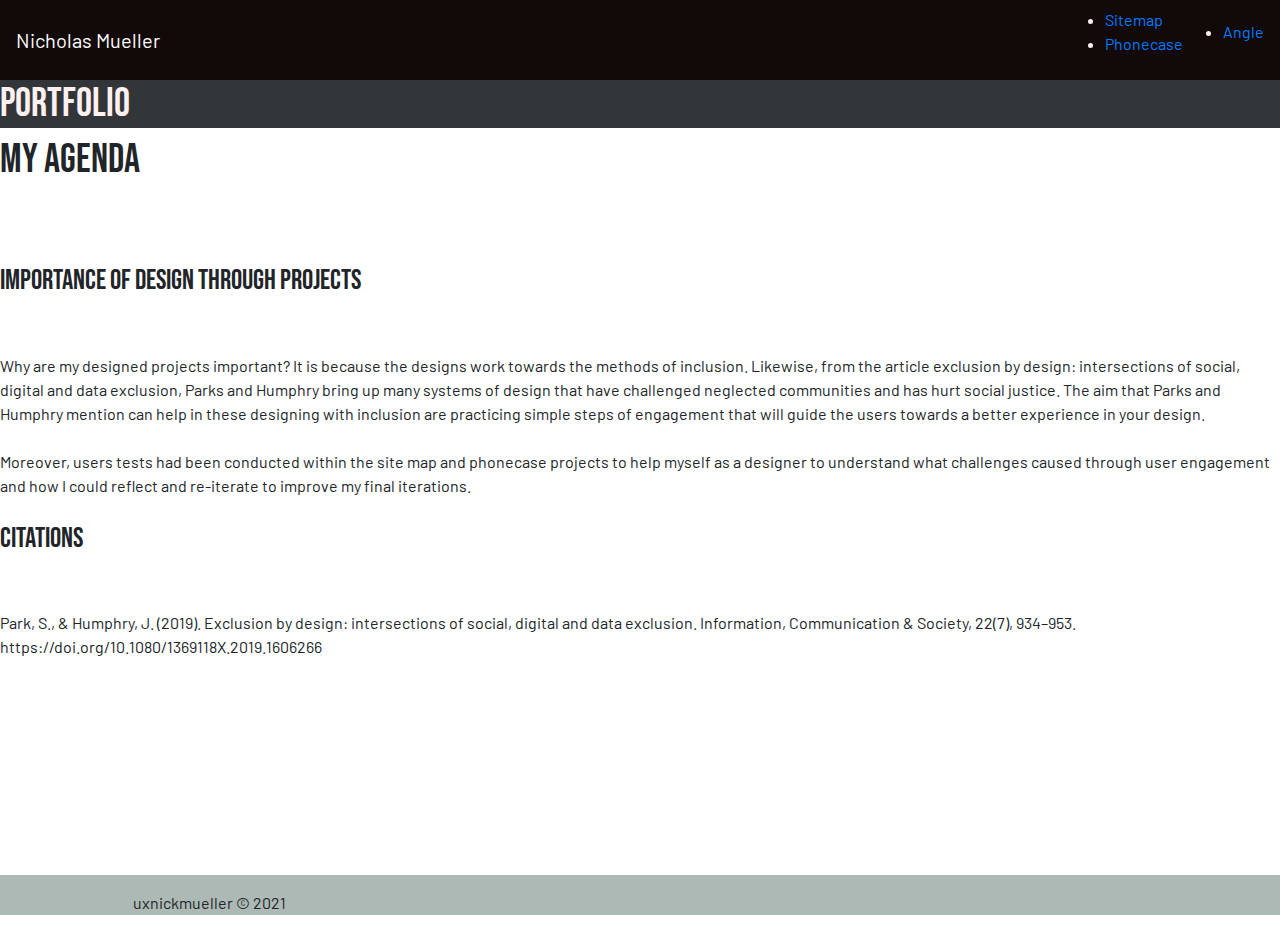
<file: Angle.html>
<!DOCTYPE html>
<html lang="en">
<head>
  <meta charset="UTF-8">
  <meta name="viewport" content="width=device-width, initial-scale=1.0">
  <link rel="stylesheet" href="https://cdn.jsdelivr.net/npm/bootstrap@4.5.3/dist/css/bootstrap.min.css">
  <link href="https://fonts.googleapis.com/css2?family=Barlow:wght@300&amp;display=swap" rel="stylesheet">
  <link href="https://fonts.googleapis.com/css2?family=Bebas+Neue&amp;display=swap" rel="stylesheet">
  <style>
  :root{
    --header-background-color: rgb(51, 54, 56);
    --header-foreground-color: rgb(255, 241, 241);
    --footer-background-color: rgb(37, 34, 34);
    --footer-foreground-color: rgb(156, 143, 143);
    --nav-background-color: rgb(165, 165, 184);
    --nav-background-color: White;
  }
  header{
    color: var(--header-foreground-color);
    background: var(--header-background-color)  
  }
  nav.bg-dark{
  color:var(--nav--footer-foreground-color);
  background-color: #120909!important;}
  footer{
  background-color: rgb(173, 185, 180);
  }
  </style>
  <style>
    h1, h2, h3, h4, h5, h6{
        font-family: 'Bebas Neue', cursive;
    }
  </style>
  <title></title>
</head>
<body>
  <style>
        body{
            font-family: 'Barlow', sans-serif;
            font-optical-sizing: 900;
        }
        p {
  text-indent: 3em;
  } 
  </style>
  <header>
    <nav class="navbar navbar-expand-md navbar-dark bg-dark">
      <a class="navbar-brand" href="#">Nicholas Mueller</a>
      <div class="collapse navbar-collapse" id="navbarsExample04">
        <ul class="navbar-nav ml-auto"></ul>
        <ul>
          <li>
            <a href="Sitemap.html">Sitemap</a>
          </li>
          <li>
            <a href="Phonecase.html">Phonecase</a>
          </li>
        </ul>
      </div>
      <ul>
        <li>
          <a href="Angle.html">Angle</a>
        </li>
      </ul>
    </nav>
    <h1>Portfolio</h1>
  </header>
  <main>
    <article id="current" class="container"></article>
    <article id="items" class="container">
      <section id="Agnle.html"></section>
    </article>
  </main>
  <h1>My Agenda</h1><br>
  <br>
  <br>
  <h3>Importance of Design through projects</h3><br>
  <br>
  Why are my designed projects important? It is because the designs work towards the methods of inclusion. Likewise, from the article exclusion by design: intersections of social, digital and data exclusion, Parks and Humphry bring up many systems of design that have challenged neglected communities and has hurt social justice. The aim that Parks and Humphry mention can help in these designing with inclusion are practicing simple steps of engagement that will guide the users towards a better experience in your design.<br>
  <br>
  Moreover, users tests had been conducted within the site map and phonecase projects to help myself as a designer to understand what challenges caused through user engagement and how I could reflect and re-iterate to improve my final iterations.<br>
  <br>
  <h3>Citations</h3><br>
  <br>
  Park, S., & Humphry, J. (2019). Exclusion by design: intersections of social, digital and data exclusion. Information, Communication & Society, 22(7), 934–953. https://doi.org/10.1080/1369118X.2019.1606266<br>
  <br>
  <br>
  <br>
  <br>
  <br>
  <br>
  <br>
  <br>
  <br>
  <footer>
    <div class="footer-clean">
      <footer>
        <div class="container">
          <div class="row justify-content-center">
            <div class="col-sm-4 col-md-3 item">
              <ul>
                <a href="https://twitter.com/NayelParis" class="fa fa-twitter"></a><a href="https://www.instagram.com/parisnayel/" class="fa fa-instagram"></a><a href="https://www.facebook.com/profile.php?id=100009185393979" class="fa fa-facebook"></a>
              </ul>
            </div>
          </div>
          <p class="copyright">uxnickmueller © 2021</p>
        </div>
      </footer>
    </div>
  </footer>
</body>
</html>
</file>
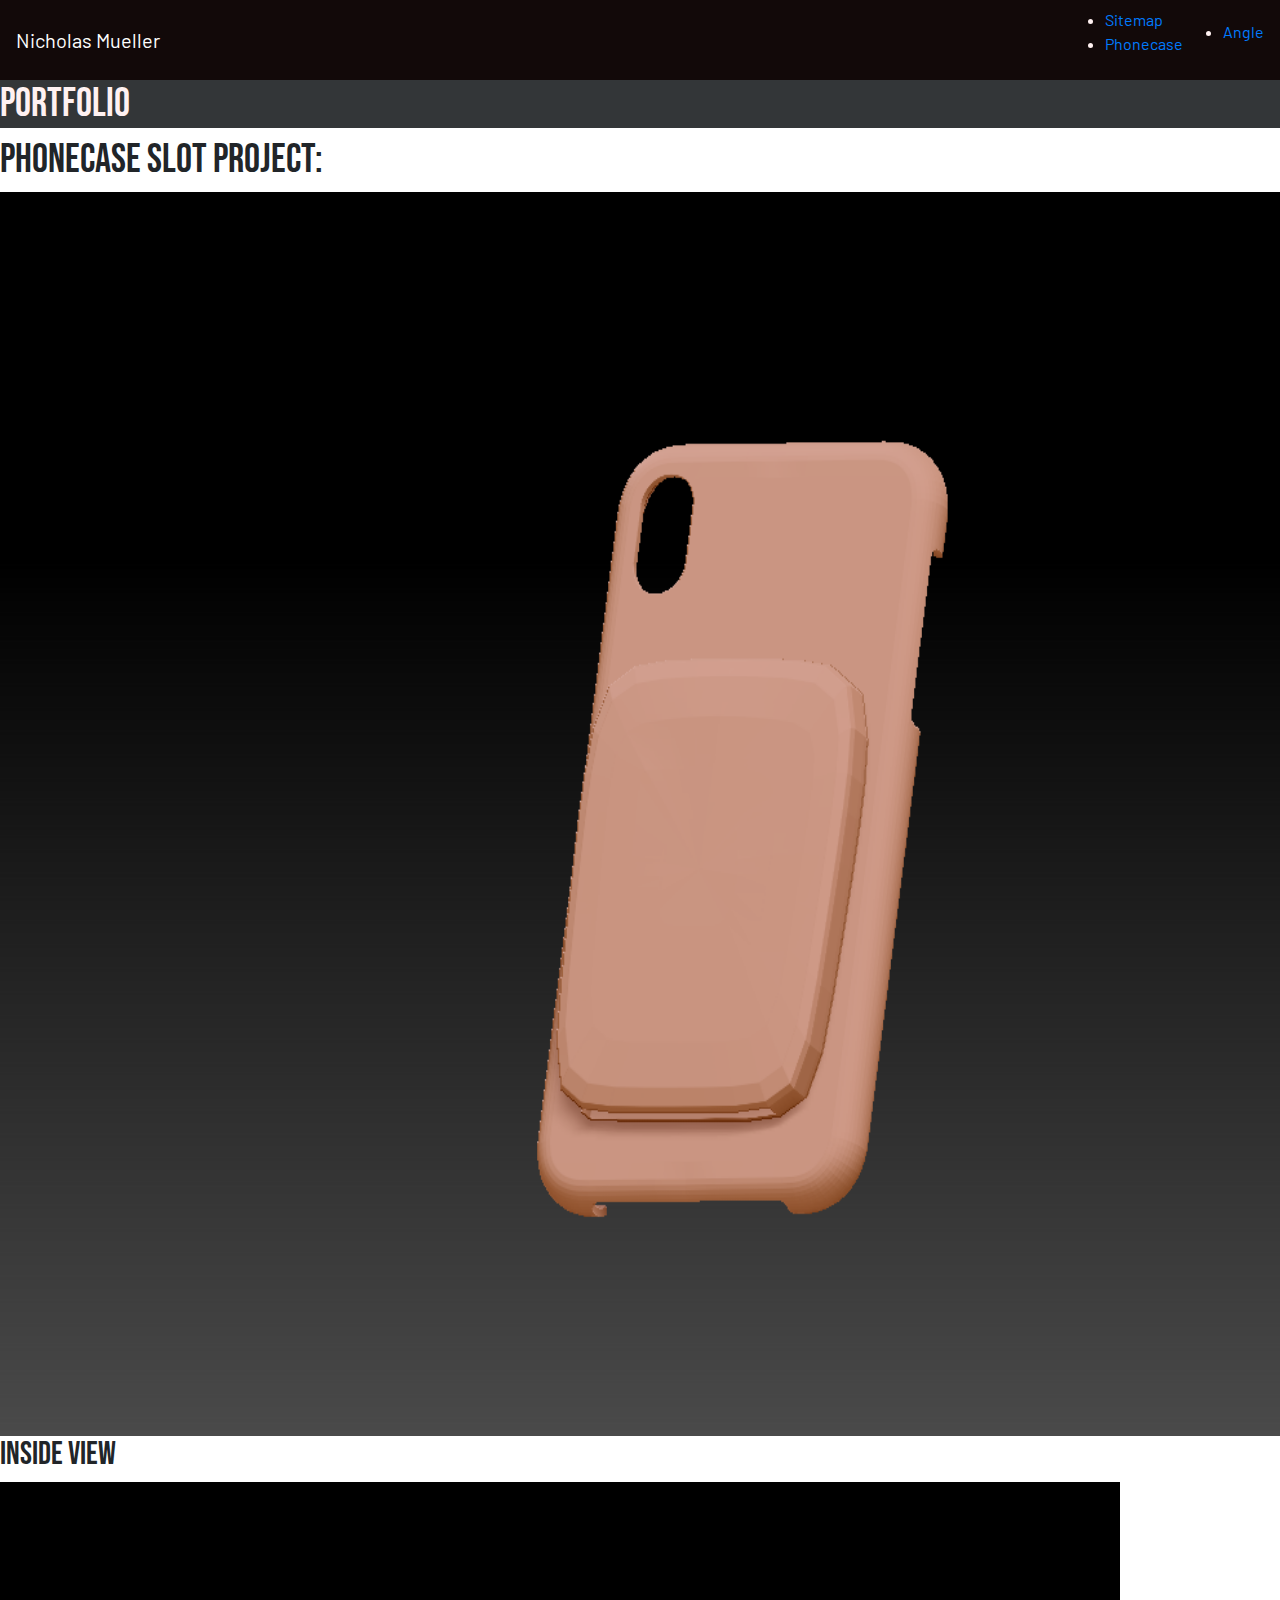
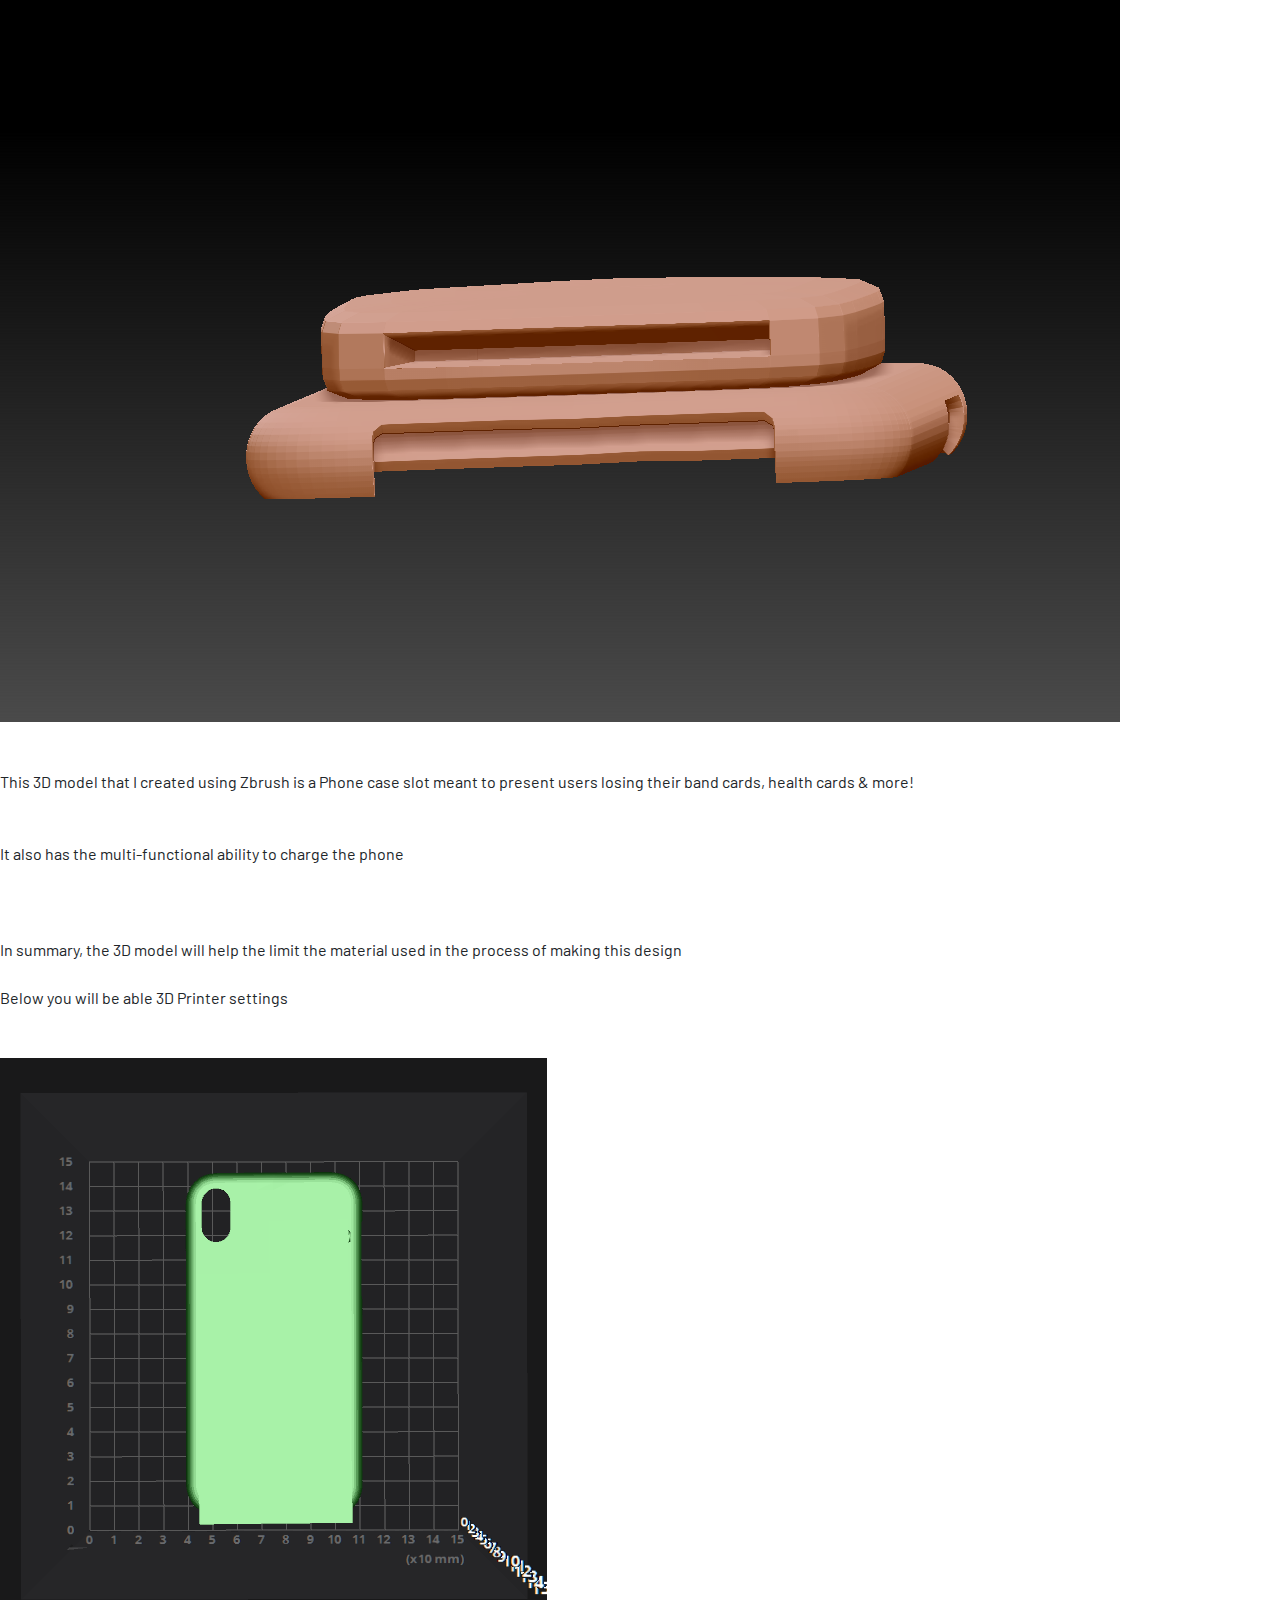
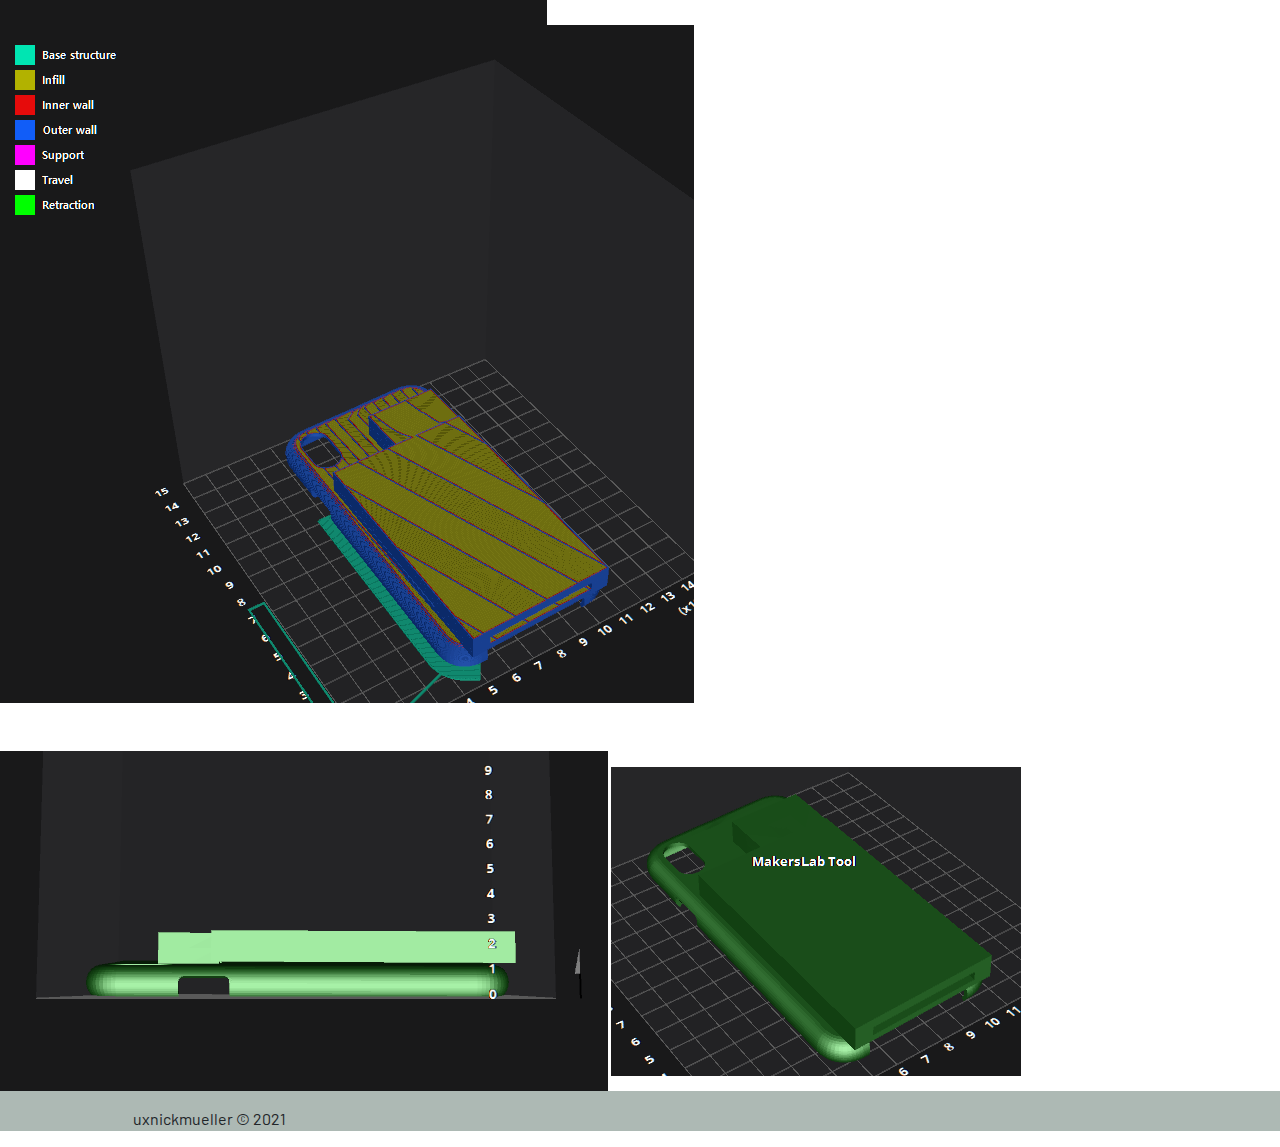
<file: Phonecase.html>
<!DOCTYPE html>
<html lang="en">
<head>
  <meta charset="UTF-8">
  <meta name="viewport" content="width=device-width, initial-scale=1.0">
  <link rel="stylesheet" href="https://cdn.jsdelivr.net/npm/bootstrap@4.5.3/dist/css/bootstrap.min.css">
  <link href="https://fonts.googleapis.com/css2?family=Barlow:wght@300&amp;display=swap" rel="stylesheet">
  <link href="https://fonts.googleapis.com/css2?family=Bebas+Neue&amp;display=swap" rel="stylesheet">
  <style>
  :root{
    --header-background-color: rgb(51, 54, 56);
    --header-foreground-color: rgb(255, 241, 241);
    --footer-background-color: rgb(37, 34, 34);
    --footer-foreground-color: rgb(156, 143, 143);
    --nav-background-color: rgb(165, 165, 184);
    --nav-background-color: White;
  }
  header{
    color: var(--header-foreground-color);
    background: var(--header-background-color)  
  }
  nav.bg-dark{
  color:var(--nav--footer-foreground-color);
  background-color: #120909!important;}
  footer{
  background-color: rgb(173, 185, 180);
  }
  </style>
  <style>
    h1, h2, h3, h4, h5, h6{
        font-family: 'Bebas Neue', cursive;
    }
  </style>
  <title></title>
</head>
<body>
  <style>
        body{
            font-family: 'Barlow', sans-serif;
            font-optical-sizing: 900;
        }
        p {
  text-indent: 3em;
  } 
  </style>
  <header>
    <nav class="navbar navbar-expand-md navbar-dark bg-dark">
      <a class="navbar-brand" href="#">Nicholas Mueller</a>
      <div class="collapse navbar-collapse" id="navbarsExample04">
        <ul class="navbar-nav ml-auto"></ul>
        <ul>
          <li>
            <a href="Sitemap.html">Sitemap</a>
          </li>
          <li>
            <a href="Phonecase.html">Phonecase</a>
          </li>
        </ul>
      </div>
      <ul>
        <li>
          <a href="Angle.html">Angle</a>
        </li>
      </ul>
    </nav>
    <h1>Portfolio</h1>
  </header>
  <main>
    <article id="current" class="container"></article>
    <article id="items" class="container">
      <section id="Agnle.html"></section>
    </article>
  </main>
  <h1>Phonecase Slot Project:</h1><img src="Phonecase.png" alt="Phonecase" width="1446" height="1244">
  <h2>Inside View</h2><img src="Top%20copy.png" alt="Sitemap" width="1120" height="840"><br>
  <br>
  <br>
  This 3D model that I created using Zbrush is a Phone case slot meant to present users losing their band cards, health cards & more!<br>
  <br>
  <br>
  It also has the multi-functional ability to charge the phone<br>
  <br>
  <br>
  <br>
  In summary, the 3D model will help the limit the material used in the process of making this design<br>
  <br>
  Below you will be able 3D Printer settings<br>
  <br>
  <br>
  <img src="3d1.png" alt="Sitemap" width="547" height="567"><br>
  <img src="3d2.png" alt="Sitemap" width="694" height="678"><br>
  <br>
  <br>
  <img src="3d3.png" alt="Sitemap" width="608" height="340"> <img src="3d4.png" alt="Sitemap" width="410" height="309">
  <footer>
    <div class="footer-clean">
      <footer>
        <div class="container">
          <div class="row justify-content-center">
            <div class="col-sm-4 col-md-3 item">
              <ul>
                <a href="https://twitter.com/NayelParis" class="fa fa-twitter"></a><a href="https://www.instagram.com/parisnayel/" class="fa fa-instagram"></a><a href="https://www.facebook.com/profile.php?id=100009185393979" class="fa fa-facebook"></a>
              </ul>
            </div>
          </div>
          <p class="copyright">uxnickmueller © 2021</p>
        </div>
      </footer>
    </div>
  </footer>
</body>
</html>
</file>
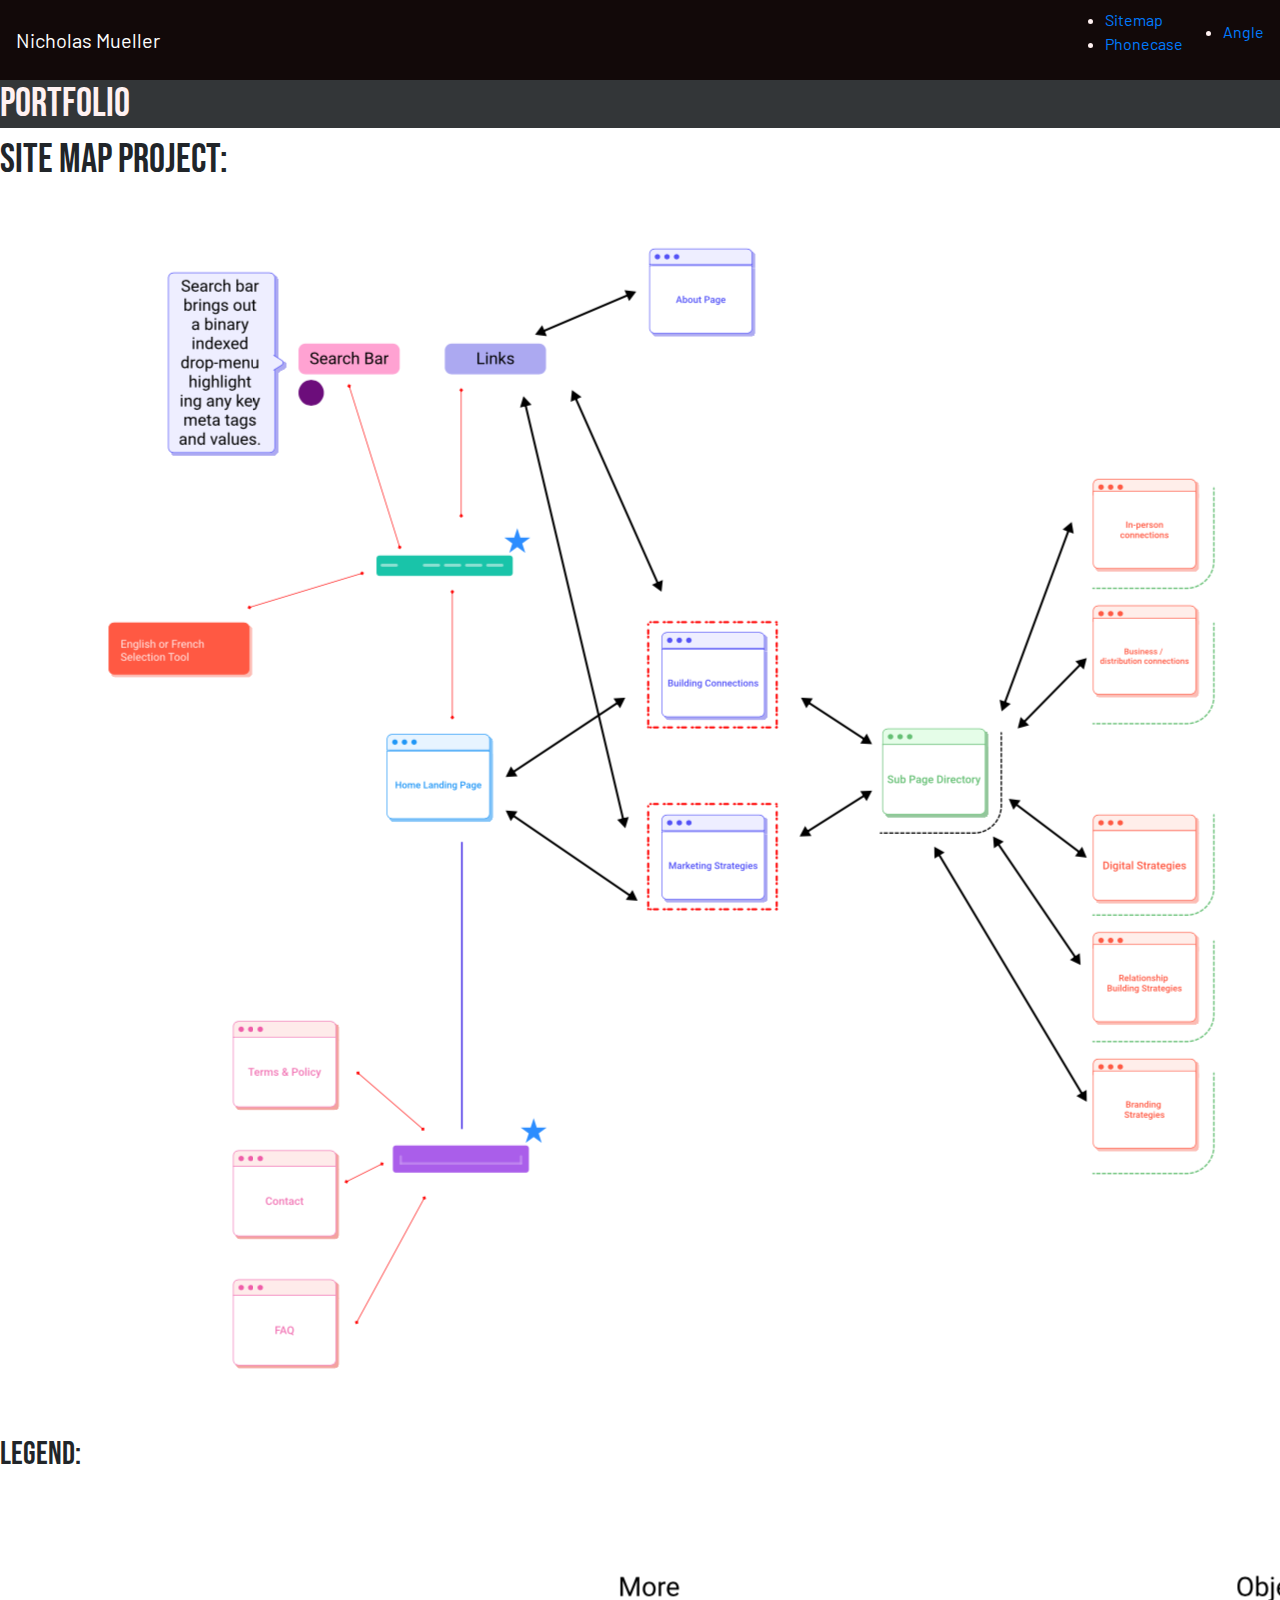
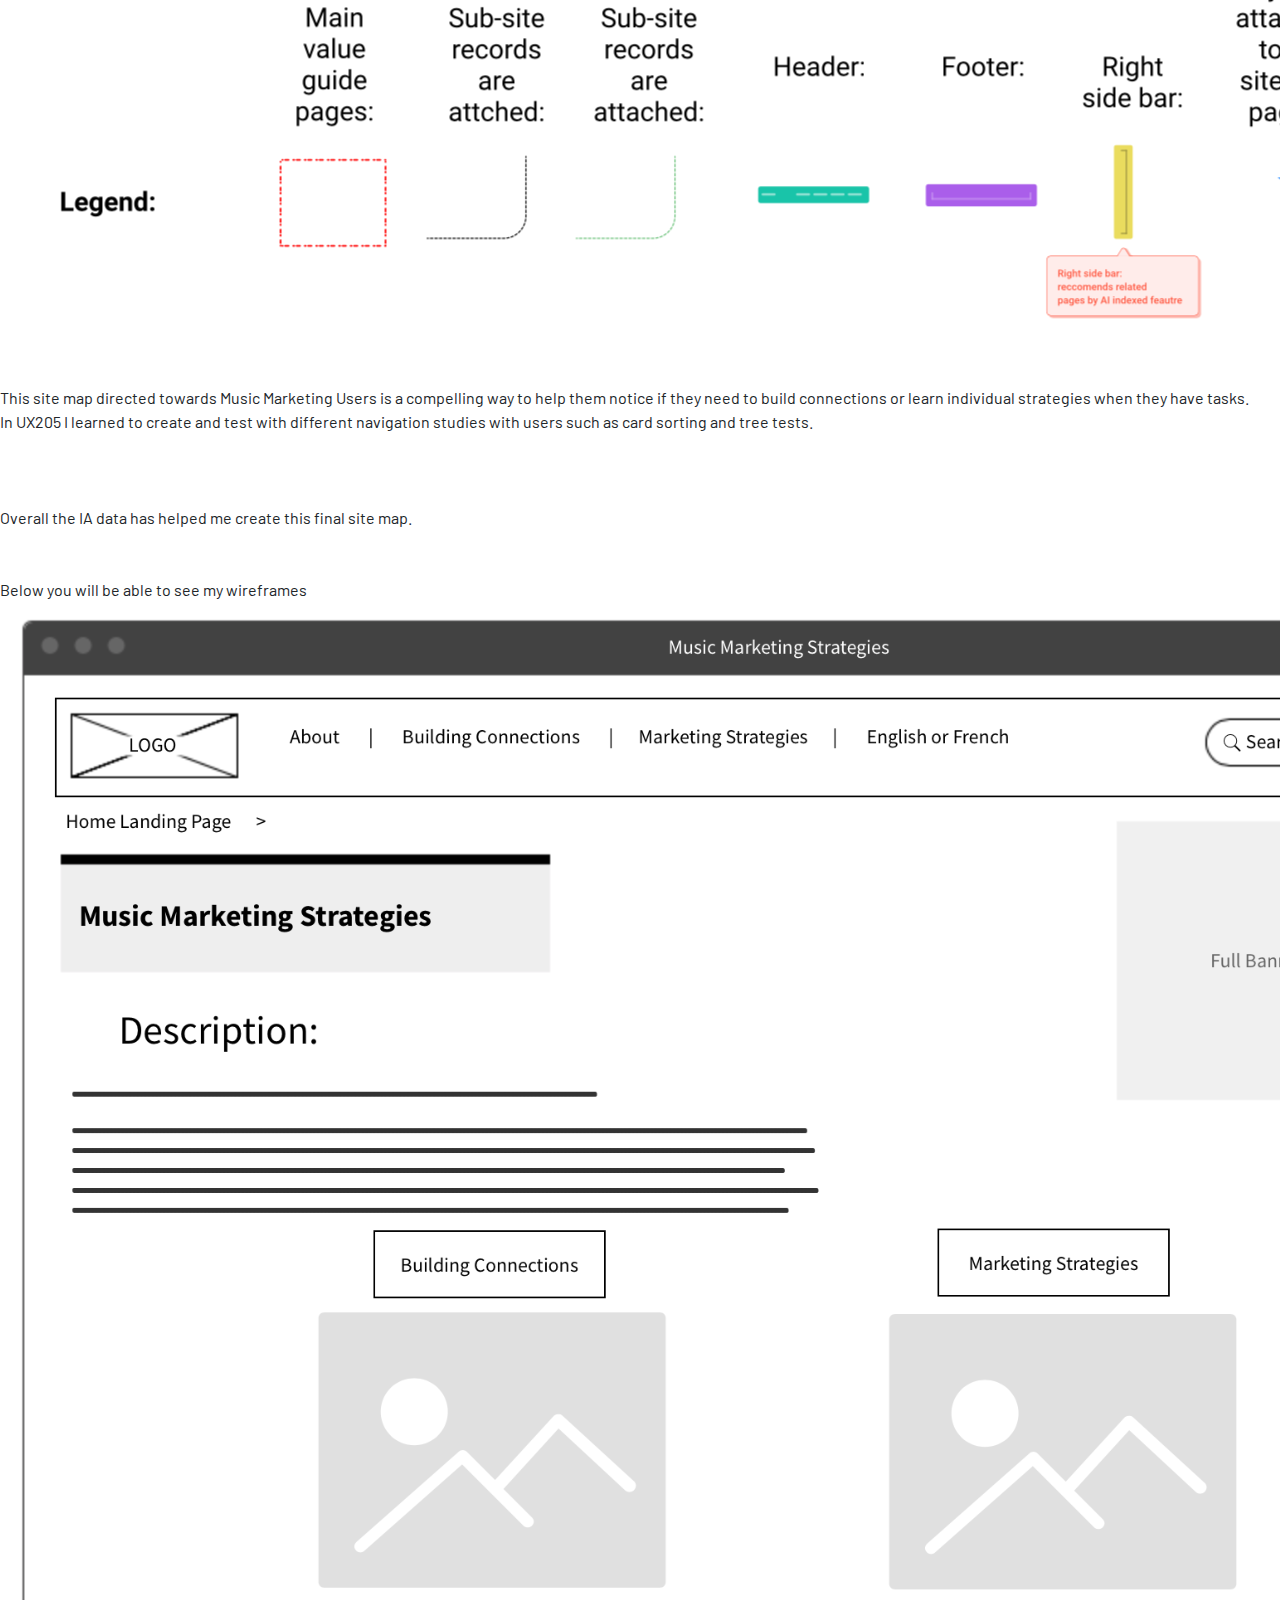
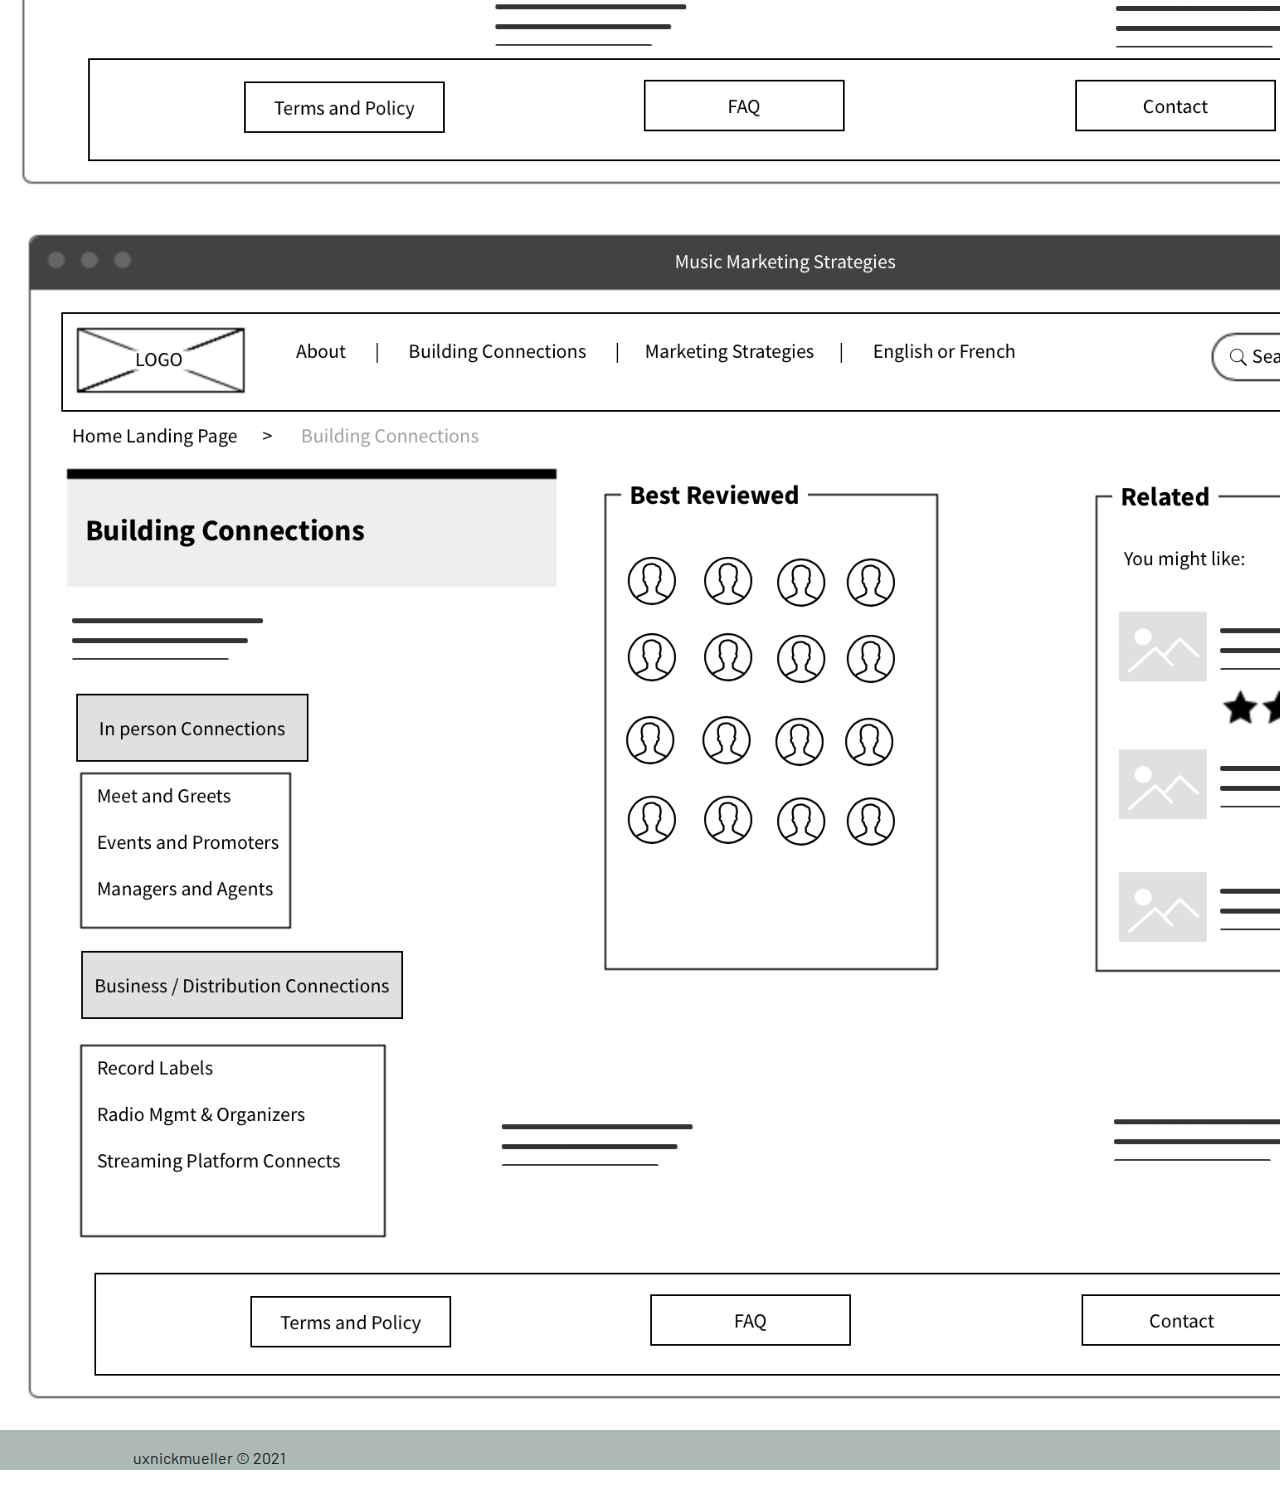
<file: Sitemap.html>
<!DOCTYPE html>
<html lang="en">
<head>
  <meta charset="UTF-8">
  <meta name="viewport" content="width=device-width, initial-scale=1.0">
  <link rel="stylesheet" href="https://cdn.jsdelivr.net/npm/bootstrap@4.5.3/dist/css/bootstrap.min.css">
  <link href="https://fonts.googleapis.com/css2?family=Barlow:wght@300&amp;display=swap" rel="stylesheet">
  <link href="https://fonts.googleapis.com/css2?family=Bebas+Neue&amp;display=swap" rel="stylesheet">
  <style>
  :root{
    --header-background-color: rgb(51, 54, 56);
    --header-foreground-color: rgb(255, 241, 241);
    --footer-background-color: rgb(37, 34, 34);
    --footer-foreground-color: rgb(156, 143, 143);
    --nav-background-color: rgb(165, 165, 184);
    --nav-background-color: White;
  }
  header{
    color: var(--header-foreground-color);
    background: var(--header-background-color)  
  }
  nav.bg-dark{
  color:var(--nav--footer-foreground-color);
  background-color: #120909!important;}
  footer{
  background-color: rgb(173, 185, 180);
  }
  </style>
  <style>
    h1, h2, h3, h4, h5, h6{
        font-family: 'Bebas Neue', cursive;
    }
  </style>
  <title></title>
</head>
<body>
  <style>
        body{
            font-family: 'Barlow', sans-serif;
            font-optical-sizing: 900;
        }
        p {
  text-indent: 3em;
  } 
  </style>
  <header>
    <nav class="navbar navbar-expand-md navbar-dark bg-dark">
      <a class="navbar-brand" href="#">Nicholas Mueller</a>
      <div class="collapse navbar-collapse" id="navbarsExample04">
        <ul class="navbar-nav ml-auto"></ul>
        <ul>
          <li>
            <a href="Sitemap.html">Sitemap</a>
          </li>
          <li>
            <a href="Phonecase.html">Phonecase</a>
          </li>
        </ul>
      </div>
      <ul>
        <li>
          <a href="Angle.html">Angle</a>
        </li>
      </ul>
    </nav>
    <h1>Portfolio</h1>
  </header>
  <main>
    <article id="current" class="container"></article>
    <article id="items" class="container">
      <section id="Agnle.html"></section>
    </article>
  </main>
  <h1>Site Map Project:</h1><img src="sitemappic.png" alt="Sitemap" width="1446" height="1244">
  <h2>Legend:</h2><img src="legend.png" alt="Sitemap" width="2480" height="504"> This site map directed towards Music Marketing Users is a compelling way to help them notice if they need to build connections or learn individual strategies when they have tasks.<br>
  In UX205 I learned to create and test with different navigation studies with users such as card sorting and tree tests.<br>
  <br>
  <br>
  <br>
  Overall the IA data has helped me create this final site map.<br>
  <br>
  <br>
  Below you will be able to see my wireframes <img src="wire1.png" alt="Sitemap" width="1566" height="1214"> <img src="wire2.png" alt="Sitemap" width="1566" height="1214">
  <footer>
    <div class="footer-clean">
      <footer>
        <div class="container">
          <div class="row justify-content-center">
            <div class="col-sm-4 col-md-3 item">
              <ul>
                <a href="https://twitter.com/NayelParis" class="fa fa-twitter"></a><a href="https://www.instagram.com/parisnayel/" class="fa fa-instagram"></a><a href="https://www.facebook.com/profile.php?id=100009185393979" class="fa fa-facebook"></a>
              </ul>
            </div>
          </div>
          <p class="copyright">uxnickmueller © 2021</p>
        </div>
      </footer>
    </div>
  </footer>
</body>
</html>
</file>
